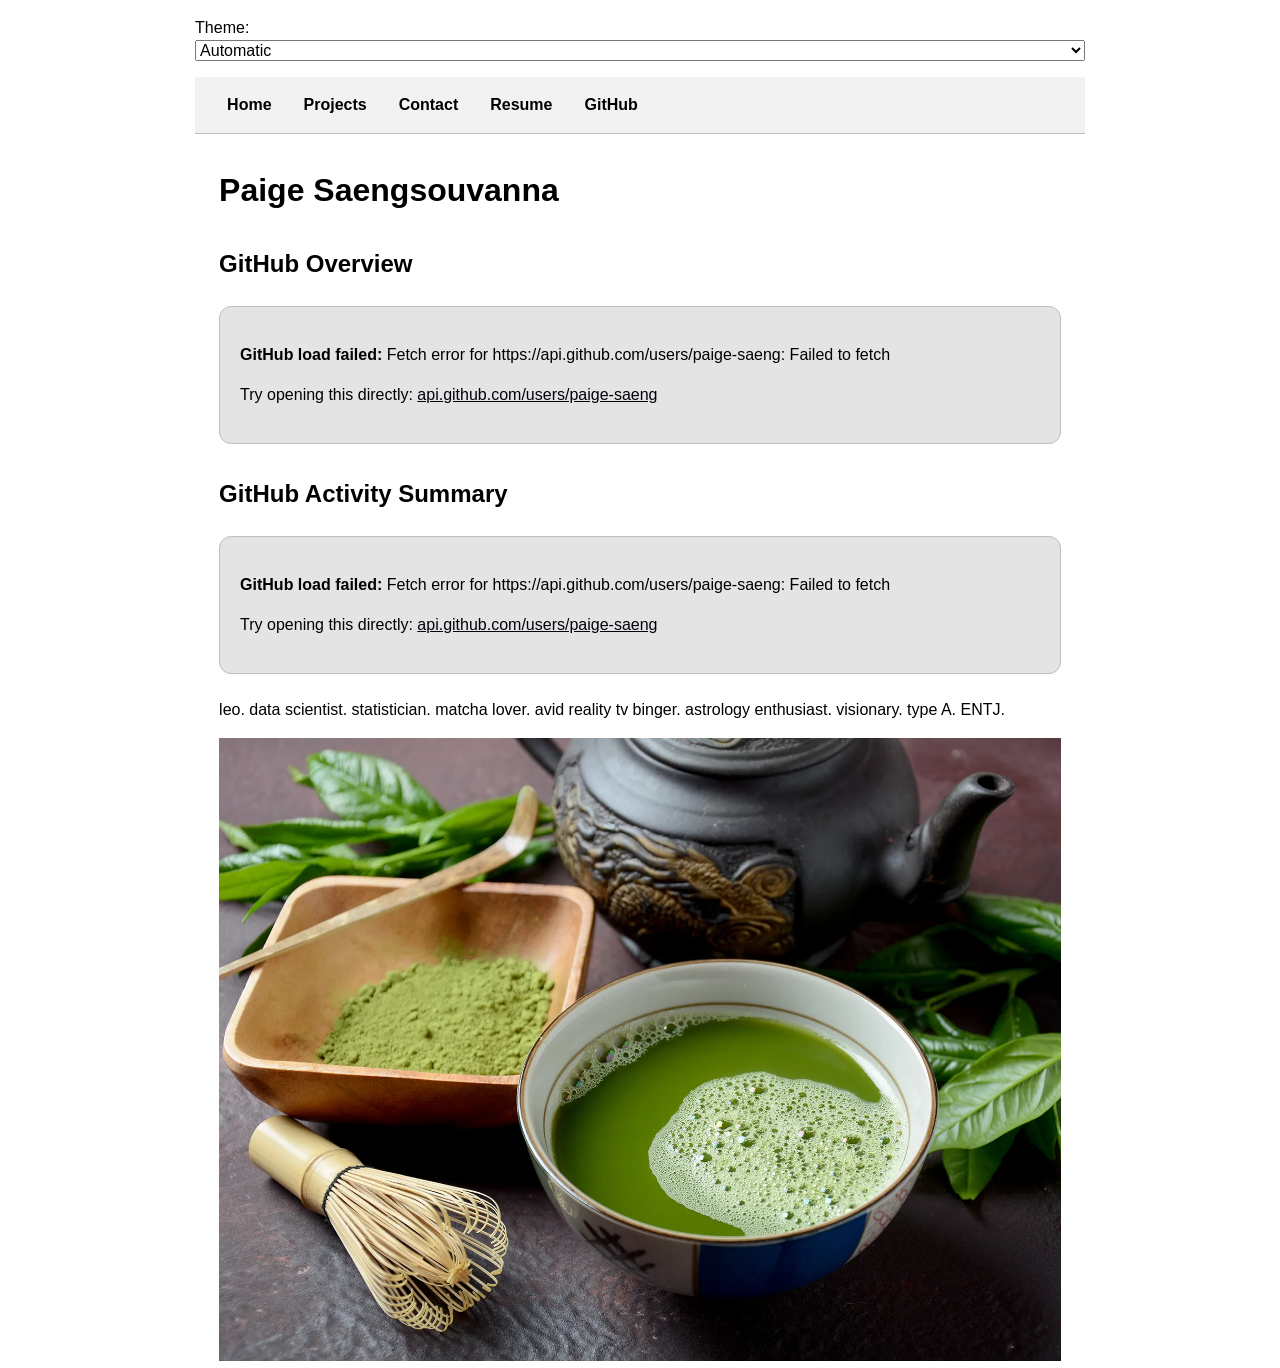
<file: index.html>
<!DOCTYPE html>
<html lang="en">
<head>
    <meta charset="UTF-8">
    <meta name="viewport" content="width=device-width, initial-scale=1.0">
    <title>Paige Saengsouvanna: Personal Site and Portfolio</title>
    <link rel="stylesheet" href="style.css">
</head>
<body>
    <header>
    </header>
    <main class="page"> 
        <h1>Paige Saengsouvanna</h1>
        
        
        
        <h2> GitHub Overview</h2>
        <div class="github-stats">
          <!-- GitHub info will be inserted here -->
        </div>
        <h2>GitHub Activity Summary</h2>
        <div id="profile-stats">
            <!-- GitHub profile info will be inserted here  -->
        </div>


    
        <p>
            leo. data scientist. statistician. matcha lover. avid reality tv binger. astrology enthusiast. visionary. type A. ENTJ.
        </p>
        <img src="images/matcha-tea-ceremony.webp" alt="Matcha Tea Ceremony">
    </main>


    <script type="module" src="global.js"></script>
    <script type="module" src="index.js" defer></script>    
</body>
</html>
</file>
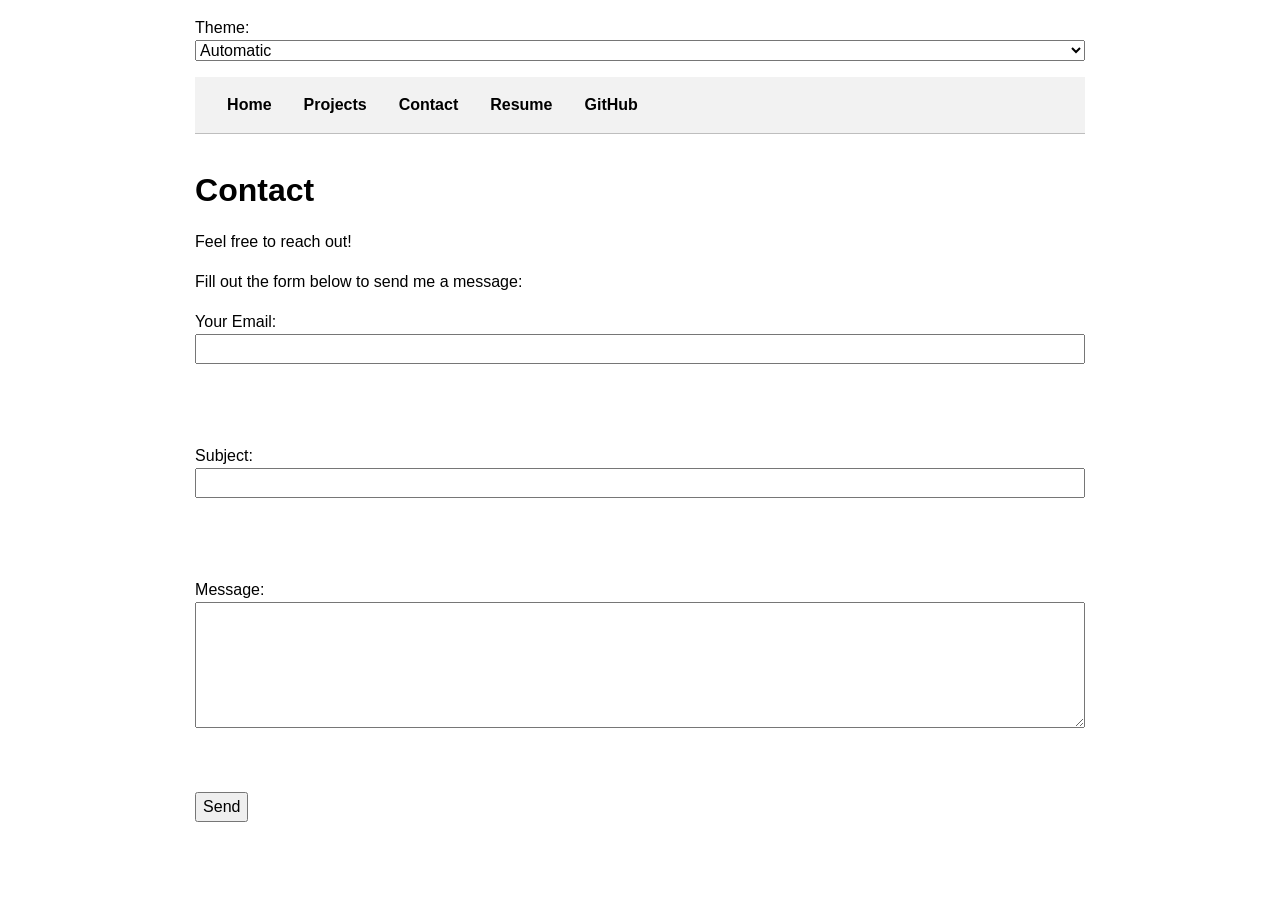
<file: contact/index.html>
<!DOCTYPE html>
<html lang="en">
<head>
  <meta charset="UTF-8">
  <title>Contact</title>
  <link rel="stylesheet" href="../style.css">
</head>
<body>


  <h1>Contact</h1>
  <p> Feel free to reach out!</p>
  </section>

 <p>Fill out the form below to send me a message:</p>

  <form action="mailto:psaengsouvanna@ucsd.edu" method="POST" enctype="text/plain">
    <label>
      Your Email:
      <input name="email" type="email" required>
    </label>
    <br><br>

    <label>
      Subject:
      <input name="subject">
    </label>
    <br><br>

    <label>
      Message:
      <textarea name="body" rows="5" cols="30"></textarea>
    </label>
    <br><br>

    <button>Send</button>
  </form> 


  <script type="module" src="../global.js"></script>




</body>


</html>
</file>
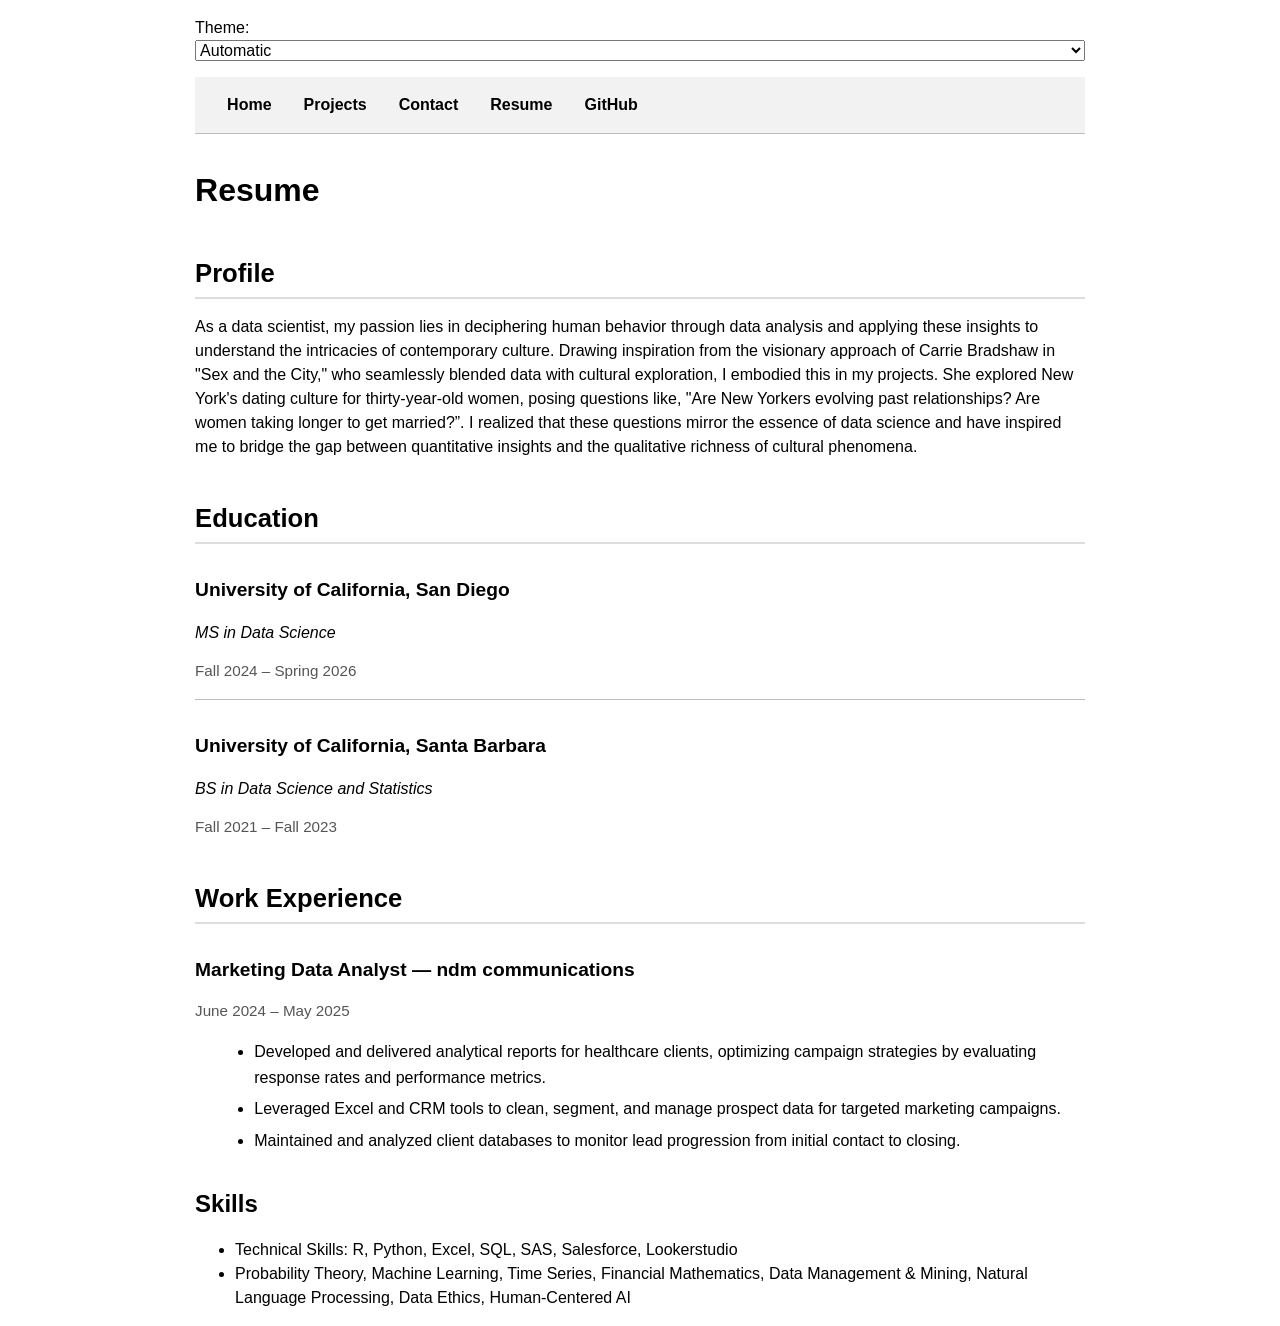
<file: resume/index.html>
<!DOCTYPE html>
<html lang="en">
<head>
  <meta charset="UTF-8">
  <title>Resume</title>
  <link rel="stylesheet" href="../style.css">
</head>
<body>

<h1> Resume </h1>
<section id = "profile">
    <h2> Profile </h2>
    <p> As a data scientist, my passion lies in deciphering human behavior through data analysis and applying these insights to understand the intricacies of contemporary culture. 
        Drawing inspiration from the visionary approach of Carrie Bradshaw in "Sex and the City," who seamlessly blended data with cultural exploration, I embodied this in my projects. She explored New York's dating culture for thirty-year-old women, posing questions like, "Are New Yorkers evolving past relationships? Are women taking longer to get married?”. I realized that these questions mirror the essence of data science and have inspired me to bridge the gap between quantitative insights and the qualitative richness of cultural phenomena.
         </p>
</section>
<section id="education">
  <h2>Education</h2>

  <div class="education-item">
    <h3>University of California, San Diego</h3>
    <p class="degree">MS in Data Science</p>
    <p class="date">Fall 2024 – Spring 2026</p>
  </div>

  <div class="education-item">
    <h3>University of California, Santa Barbara</h3>
    <p class="degree">BS in Data Science and Statistics</p>
    <p class="date">Fall 2021 – Fall 2023</p>
  </div>
</section>
<section id="work-experience">
  <h2>Work Experience</h2>

  <div class="work-item">
    <h3>Marketing Data Analyst — ndm communications</h3>
    <p class="date">June 2024 – May 2025</p>
    <ul class="work-tasks">
      <li>Developed and delivered analytical reports for healthcare clients, optimizing campaign strategies by evaluating response rates and performance metrics.</li>
      <li>Leveraged Excel and CRM tools to clean, segment, and manage prospect data for targeted marketing campaigns.</li>
      <li>Maintained and analyzed client databases to monitor lead progression from initial contact to closing.</li>
    </ul>
  </div>
</section>



<section> 
    <header>
        <h2>Skills</h2>
    </header>
    <ul>
        <li> Technical Skills: R, Python, Excel, SQL, SAS, Salesforce, Lookerstudio </li>
        <li> Probability Theory, Machine Learning, Time Series, Financial Mathematics, Data Management & Mining, Natural Language Processing, Data Ethics, Human-Centered AI  </li>
    </ul>
 <script type="module" src="../global.js"></script>


</body>
</html>
</file>
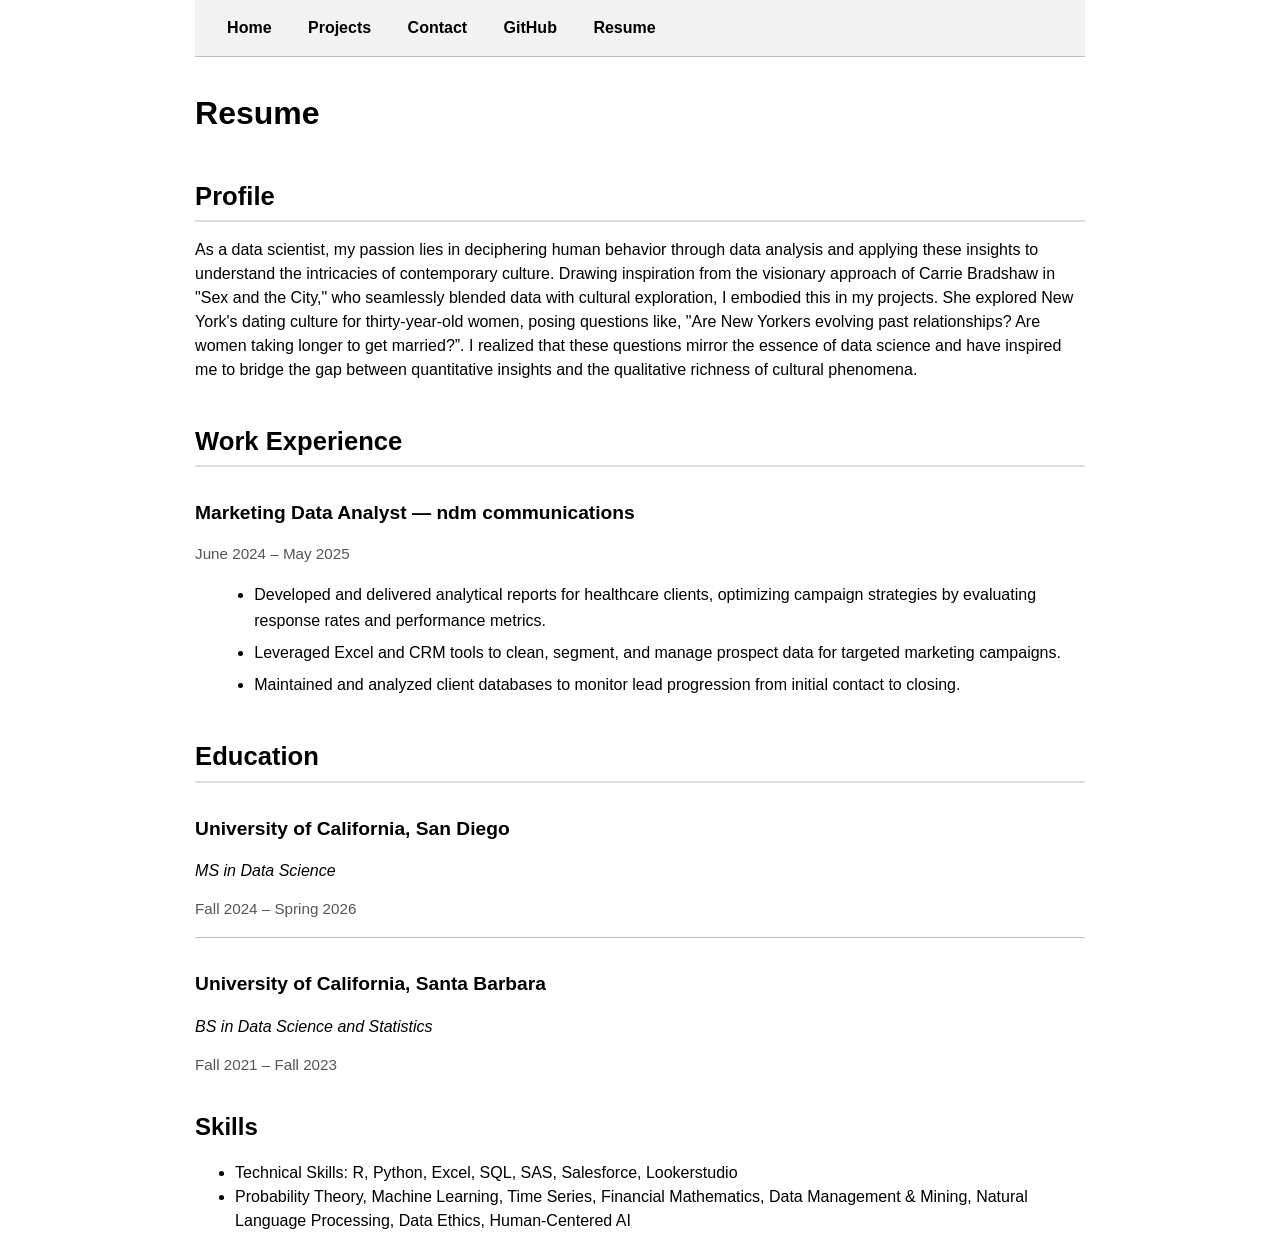
<file: Resume/index.html>
<!DOCTYPE html>
<html lang="en">
<head>
  <meta charset="UTF-8">
  <title>Resume</title>
  <link rel="stylesheet" href="../style.css">
</head>
<body>
  <nav>
    <a href="../index.html">Home</a>
    <a href="../projects/index.html">Projects</a>
    <a href="../contact/index.html">Contact</a>
    <a href="https://github.com/paige-saeng" target="_blank">GitHub</a>
    <a href="../resume/index.html">Resume</a>
  </nav>




<h1> Resume </h1>
<section id = "profile">
    <h2> Profile </h2>
    <p> As a data scientist, my passion lies in deciphering human behavior through data analysis and applying these insights to understand the intricacies of contemporary culture. 
        Drawing inspiration from the visionary approach of Carrie Bradshaw in "Sex and the City," who seamlessly blended data with cultural exploration, I embodied this in my projects. She explored New York's dating culture for thirty-year-old women, posing questions like, "Are New Yorkers evolving past relationships? Are women taking longer to get married?”. I realized that these questions mirror the essence of data science and have inspired me to bridge the gap between quantitative insights and the qualitative richness of cultural phenomena.
         </p>
</section>

<section id="work-experience">
  <h2>Work Experience</h2>

  <div class="work-item">
    <h3>Marketing Data Analyst — ndm communications</h3>
    <p class="date">June 2024 – May 2025</p>
    <ul class="work-tasks">
      <li>Developed and delivered analytical reports for healthcare clients, optimizing campaign strategies by evaluating response rates and performance metrics.</li>
      <li>Leveraged Excel and CRM tools to clean, segment, and manage prospect data for targeted marketing campaigns.</li>
      <li>Maintained and analyzed client databases to monitor lead progression from initial contact to closing.</li>
    </ul>
  </div>
</section>

<section id="education">
  <h2>Education</h2>

  <div class="education-item">
    <h3>University of California, San Diego</h3>
    <p class="degree">MS in Data Science</p>
    <p class="date">Fall 2024 – Spring 2026</p>
  </div>

  <div class="education-item">
    <h3>University of California, Santa Barbara</h3>
    <p class="degree">BS in Data Science and Statistics</p>
    <p class="date">Fall 2021 – Fall 2023</p>
  </div>
</section>

<section> 
    <header>
        <h2>Skills</h2>
    </header>
    <ul>
        <li> Technical Skills: R, Python, Excel, SQL, SAS, Salesforce, Lookerstudio </li>
        <li> Probability Theory, Machine Learning, Time Series, Financial Mathematics, Data Management & Mining, Natural Language Processing, Data Ethics, Human-Centered AI  </li>
    </ul>

</body>
</html>
</file>
<file: style.css>
body {
  /* Set line height to 1.5 times the font size
	   and use the OS’s UI font as the website font
	 */
  font: 100%/1.5 system-ui;
  max-width: 100ch;
  margin: 0 auto;

}
/* Headings */
h1, h2, h3 {
  margin-top: 2rem;
  margin-bottom: 1rem;
}

img{
  max-width: 100%;
  height: auto;
}

nav {
  padding: 1rem;
  border-bottom : 1px solid oklch(80% 3% 200);
}
nav ul{
  list-style: none;
  padding:0;
  margin: 0;
  display: flex;
  justify-content: space-between;
}
nav li {
  display: contents;
}

nav a{
  text-decoration: none;
  color: black;
  font-weight: bold;
  padding: 0.5rem 1rem;
  position: relative;
  transition: all 0.2s ease-in-out;
}

nav a:hover{
  background-color: oklch(95% 0.1 20 / 0.3); /* light pink hover background */
  border-bottom: 0.4em solid oklch(46.859% 0.2705 286.914 / 0.483); /* magenta-ish underline */
  padding-bottom: 0.1em;
  cursor: pointer;
}


nav a.active {
  border-bottom: 0.4em solid oklch(80% 3% 200);
  padding-bottom: 0.1em;

}

body{
  font-family:"Segoe UI", 'Segoe UI', Tahoma, Geneva, Verdana, sans-serif;
  font-size: 16px;
  line-height: 1.5;
  color: #333;
}

input,
textarea,
button,
select{
  font:inherit;
}

/* make levels and form controls block elements*/
label,
input,
textarea,
select,
button{
  display: grid;
}

input,
textarea,
select {
  width: 100%;
  box-sizing: border-box;
}
label {
  margin-block: 1em;
  grid-column: 1/ -1;
}

.projects {
  display: grid;

  /* Create as many columns as fit, each at least 15em wide, max 1fr */
  grid-template-columns: repeat(auto-fill, minmax(15em, 1fr));

  gap: 1rem; 
}

.project-item {
  background-color: #333;
  padding: 1rem;
  border-radius: 4px;
}


/* Resume layout tweaks */
.resume-header {
  text-align: center;
  margin-bottom: 2.5rem;
  line-height: 1.2;
}

.resume-section-title {
  font-size: 1.1rem;
  font-weight: 600;
  margin-bottom: 0.75rem;
  border-bottom: 2px solid #e0e0e0;
  text-transform: uppercase;
  letter-spacing: 0.05em;
  color: #333;
}

#education h2 {
  font-size: 1.6rem;
  font-weight: 700;
  margin-top: 2.5rem;
  margin-bottom: 1rem;
  border-bottom: 2px solid #ddd;
  padding-bottom: 0.3rem;
}

/* Each education entry */
.education-item {
  margin-bottom: 1.8rem;
}

/* School name */
.education-item h3 {
  font-size: 1.2rem;
  font-weight: 600;
  margin-bottom: 0.3rem;
}

/* Degree name */
.education-item .degree {
  font-style: italic;
  color: #333;
  margin-bottom: 0.1rem;
}

/* Dates */
.education-item .date {
  color: #666;
  font-size: 0.95rem;
  margin-bottom: 0;
}
.education-item:not(:last-child) {
  border-bottom: 1px solid #eee;
  padding-bottom: 1rem;
}
/* Section heading */
#work-experience h2 {
  font-size: 1.6rem;
  font-weight: 700;
  margin-top: 2.5rem;
  margin-bottom: 1rem;
  border-bottom: 2px solid #ddd;
  padding-bottom: 0.3rem;
}

/* Section heading */
#profile h2 {
  font-size: 1.6rem;
  font-weight: 700;
  margin-top: 2.5rem;
  margin-bottom: 1rem;
  border-bottom: 2px solid #ddd;
  padding-bottom: 0.3rem;
}
/* Each job entry */
.work-item {
  margin-bottom: 2rem;
}

/* Job title and company */
.work-item h3 {
  font-size: 1.2rem;
  font-weight: 600;
  margin-bottom: 0.3rem;
}

/* Job dates */
.work-item .date {
  color: #666;
  font-size: 0.95rem;
  margin-bottom: 0.8rem;
}

/* Bullet points */
.work-tasks {
  margin-left: 1.2rem;
  list-style-type: disc;
  line-height: 1.6;
}

.work-tasks li {
  margin-bottom: 0.4rem;
}

nav a.current {
  font-weight: bold;
  color: #333; 
  text-decoration: underline;
}

html {
  color-scheme: light dark;
  background-color: canvas;
  color: canvastext;
}
nav {
  --border-color: oklch(50% 10% 200 / 40%);
  border-bottom: 1px solid var(--border-color);
  border-bottom-color: var(--border-color);
}


nav a:hover {
  background-color: color-mix(in oklch, var(--color-accent, oklch(60% 10% 200)), canvas 85%);
}

/* lab 4 */
#profile-stats dl {
  display: grid;
  grid-template-columns: repeat(4, 1fr);
  gap: 0.5rem;
}

#profile-stats dt {
  grid-row: 1;
  font-weight: bold;
  text-align: center;
}

#profile-stats dd {
  grid-row: 2;
  text-align: center;
  margin: 0;
}
/* lab 5 */
.project-info {
  display: flex;
  flex-direction: column;
  gap: 0.3rem;
}

.project-year {
  font-size: 0.9rem;
  color: #666;
  font-style: italic;
}
/* limit size and spacing */
#projects-pie-plot {
  max-width: 20em;
  margin-block: 2em;
  overflow: visible;
}

/* Step 2.3: Layout container for pie chart and legend */
.container {
  display: flex;
  align-items: flex-start;      /* vertically centers pie + legend */
  gap: 2rem auto;                /* space between pie and legend */
  flex-wrap: wrap;  
  justify-content: center;  /* center the whole thing on page */
  margin: 2rem auto 0 auto 0;
  max-width: 100%;        /* keeps layout responsive */
}

/* SVG styling */
svg#projects-plot {
  width: 40vw; /* scales with window width */
  max-width: 200px;
  height: auto;
}

/* Legend styling */
.legend {
  padding: 1rem;            /* inner spacing */
  border: 2px solid #ccc;   /* subtle border */
  border-radius: 8px;      /* smooth corners */
  background: #f9f9f9;      /* light background */
  font-family: sans-serif;
  flex: 1 1 auto;                  /* let legend take up remaining space */
  min-width: 180px;         /* ensures readability */
  max-width: 100%;
}

.legend li {
  display: flex;
  align-items: center;
  margin-bottom: 0.5rem;
}

.legend .swatch {
  width: 14px;
  height: 14px;
  border-radius: 3px;
  background-color: var(--color);
  display: inline-block;
  margin-right: 0.5rem;
}

/* Interactie highlighting in Pie*/

svg:has(path:hover) path:not(:hover) {
  opacity: 0.4;
  transition: opacity 0.2s ease;
}

svg path:hover {
  opacity: 1;
  transform: scale(1.05);
  transition: transform 0.2s ease, opacity 0.2s ease;
}

/* Make wedges clickable */
svg path {
  cursor: pointer;
  transition: transform 0.2s ease, opacity 0.2s ease;
}

/* Highlight hovered wedge */
svg:has(path:hover) path:not(:hover) {
  opacity: 0.4;
}

svg path:hover {
  transform: scale(1.05);
}

/* Selected wedge + legend */
.selected {
  --color: oklch(60% 45% 0) !important;
}

.selected:is(path) {
  fill: var(--color);
  opacity: 1 !important;
  transform: scale(1.1);
}

.selected:is(li) {
  font-weight: bold;
  color: var(--color);
}
/* =========================================================
   THEME PATCH (append at end of file)
   Keeps existing styles; only overrides colors for theming
   ========================================================= */

/* 1) Define theme tokens that work with your existing code */
:root {
  /* Light defaults */
  --bg: canvas;
  --text: canvastext;

  --surface: color-mix(in oklch, canvas 92%, canvastext 8%);
  --surface-2: color-mix(in oklch, canvas 96%, canvastext 4%);

  --muted: color-mix(in oklch, canvastext 55%, canvas 45%);
  --border: color-mix(in oklch, canvastext 20%, canvas 80%);

  --link: color-mix(in oklch, canvastext 85%, oklch(60% 0.18 250) 15%);
  --link-hover: color-mix(in oklch, var(--link) 80%, canvastext 20%);

  --card-bg: var(--surface);
  --card-text: var(--text);
}

/* 2) If you add JS later, you can force dark with <html data-theme="dark"> */
:root[data-theme="dark"] {
  /* In dark mode, keep using canvas/canvastext but bias surfaces darker */
  --surface: color-mix(in oklch, canvas 88%, canvastext 12%);
  --surface-2: color-mix(in oklch, canvas 84%, canvastext 16%);
  --muted: color-mix(in oklch, canvastext 65%, canvas 35%);
  --border: color-mix(in oklch, canvastext 18%, canvas 82%);
}

/* 3) Apply tokens to core page */
html {
  background: var(--bg);
  color: var(--text);
}

body {
  color: var(--text); /* overrides your body { color:#333 } */
}

/* 4) Fix nav readability (you currently force black links) */
nav {
  background: var(--surface-2);
  border-bottom-color: var(--border);
}

nav a {
  color: var(--text); /* overrides color:black */
}

nav a.current,
nav a.active {
  color: var(--text);
}

/* Keep your existing hover effect but ensure it contrasts */
nav a:hover {
  color: var(--text);
}

/* 5) Fix common “#333 / #666” blocks that become too dark in dark mode */
.resume-section-title,
.education-item .degree {
  color: var(--text);
}

.education-item .date,
.work-item .date,
.project-year {
  color: var(--muted); /* overrides #666 */
}

/* 6) Cards / blocks used across site */
.project-item {
  background: var(--card-bg);   /* overrides #333 */
  color: var(--card-text);
  border: 1px solid var(--border);
}

/* Your legend is hardcoded light; make it theme-aware */
.legend {
  background: var(--surface);
  border-color: var(--border);
  color: var(--text);
}

/* If any text inside legend inherits something weird */
.legend li {
  color: var(--text);
}

/* Optional: make links look consistent sitewide */
a {
  color: var(--link);
}
a:hover {
  color: var(--link-hover);
}

/* Optional: subtle separators that work in both modes */
.education-item:not(:last-child) {
  border-bottom-color: var(--border);
}
.github-stats,
#profile-stats {
  background: var(--surface);
  border: 1px solid var(--border);
  border-radius: 12px;
  padding: 1.25rem;
  margin-block: 1.5rem;
  max-width: 40rem;
}

.github-stats dl,
#profile-stats dl {
  margin: 0;
}
.github-stats dl {
  display: grid;
  grid-template-columns: max-content 1fr;
  gap: 0.4rem 1rem;
}

.github-stats dt {
  font-weight: 600;
  opacity: 0.85;
}

.github-stats dd {
  margin: 0;
}

/* ---------- Page layout ---------- */
.page {
  max-width: min(1200px, 95vw); /* wide, but responsive */
  margin: 0 auto;
  padding-inline: 1.5rem;
}
.github-stats,
#profile-stats {
  max-width: 100%;
}

#profile-stats dl {
  grid-template-columns: repeat(auto-fit, minmax(160px, 1fr));
}


/* Make All Projects use the same responsive grid as .projects */
.projects-all {
  display: grid;
  grid-template-columns: repeat(auto-fill, minmax(15em, 1fr));
  gap: 1rem;
}

/* Make each card look consistent */
.projects article,
.projects-all article {
  background: color-mix(in oklch, canvas 92%, canvastext 8%);
  border: 1px solid color-mix(in oklch, canvastext 18%, canvas 82%);
  border-radius: 12px;
  padding: 1rem;
}

/* Prevent giant images */
.projects article img,
.projects-all article img {
  width: 100%;
  height: 180px;       /* controls “bigness” */
  object-fit: cover;   /* crops nicely */
  border-radius: 10px;
  display: block;
  margin-block: 0.75rem;
}

/* Keep titles from looking huge */
.projects article h2, .projects article h3,
.projects-all article h2, .projects-all article h3 {
  font-size: 1.1rem;
  margin: 0 0 0.5rem 0;
}

/* Description spacing */
.projects article p,
.projects-all article p {
  margin: 0.5rem 0;
  opacity: 0.9;
}

/* Year styling */
.projects article small,
.projects-all article small {
  opacity: 0.75;
}

/* --- Grid: keep columns even and aligned --- */
.projects,
.projects-all {
  display: grid;
  grid-template-columns: repeat(3, minmax(0, 1fr)); /* forces 3 across on desktop */
  gap: 1.5rem;
  align-items: stretch; /* makes all cards same height */
}

/* Responsive fallback for smaller screens */
@media (max-width: 900px) {
  .projects,
  .projects-all {
    grid-template-columns: repeat(2, minmax(0, 1fr));
  }
}
@media (max-width: 600px) {
  .projects,
  .projects-all {
    grid-template-columns: 1fr;
  }
}

/* --- Card: flat, no outline --- */
.projects article,
.projects-all article {
  background: color-mix(in oklch, canvas 94%, canvastext 6%);
  border: none;            /* ✅ remove outline */
  border-radius: 16px;
  padding: 1rem;

  display: flex;           /* ✅ equal height behavior */
  flex-direction: column;
  gap: 0.75rem;

  /* subtle depth instead of outline */
  box-shadow: 0 6px 18px rgba(0,0,0,0.08);
}

/* Title */
.projects article h2, .projects article h3,
.projects-all article h2, .projects-all article h3 {
  margin: 0;
  font-size: 1.15rem;
  line-height: 1.25;
}

/* Image: consistent height so rows line up */
.projects article img,
.projects-all article img {
  width: 100%;
  height: 160px;
  object-fit: cover;
  border-radius: 12px;
  display: block;
}

/* Description: clamp so cards stay same height */
.projects article p,
.projects-all article p {
  margin: 0;
  opacity: 0.9;

  display: -webkit-box;
  -webkit-box-orient: vertical;
  -webkit-line-clamp: 4;   /* adjust 3–5 as you like */
  overflow: hidden;
}

/* Push year to bottom so bottoms align */
.projects article small,
.projects-all article small {
  margin-top: auto;
  opacity: 0.7;
}

/* Links: clean */
.projects article a,
.projects-all article a {
  color: inherit;
  text-decoration: none;
}
.projects article a:hover,
.projects-all article a:hover {
  text-decoration: underline;
}
</file>
